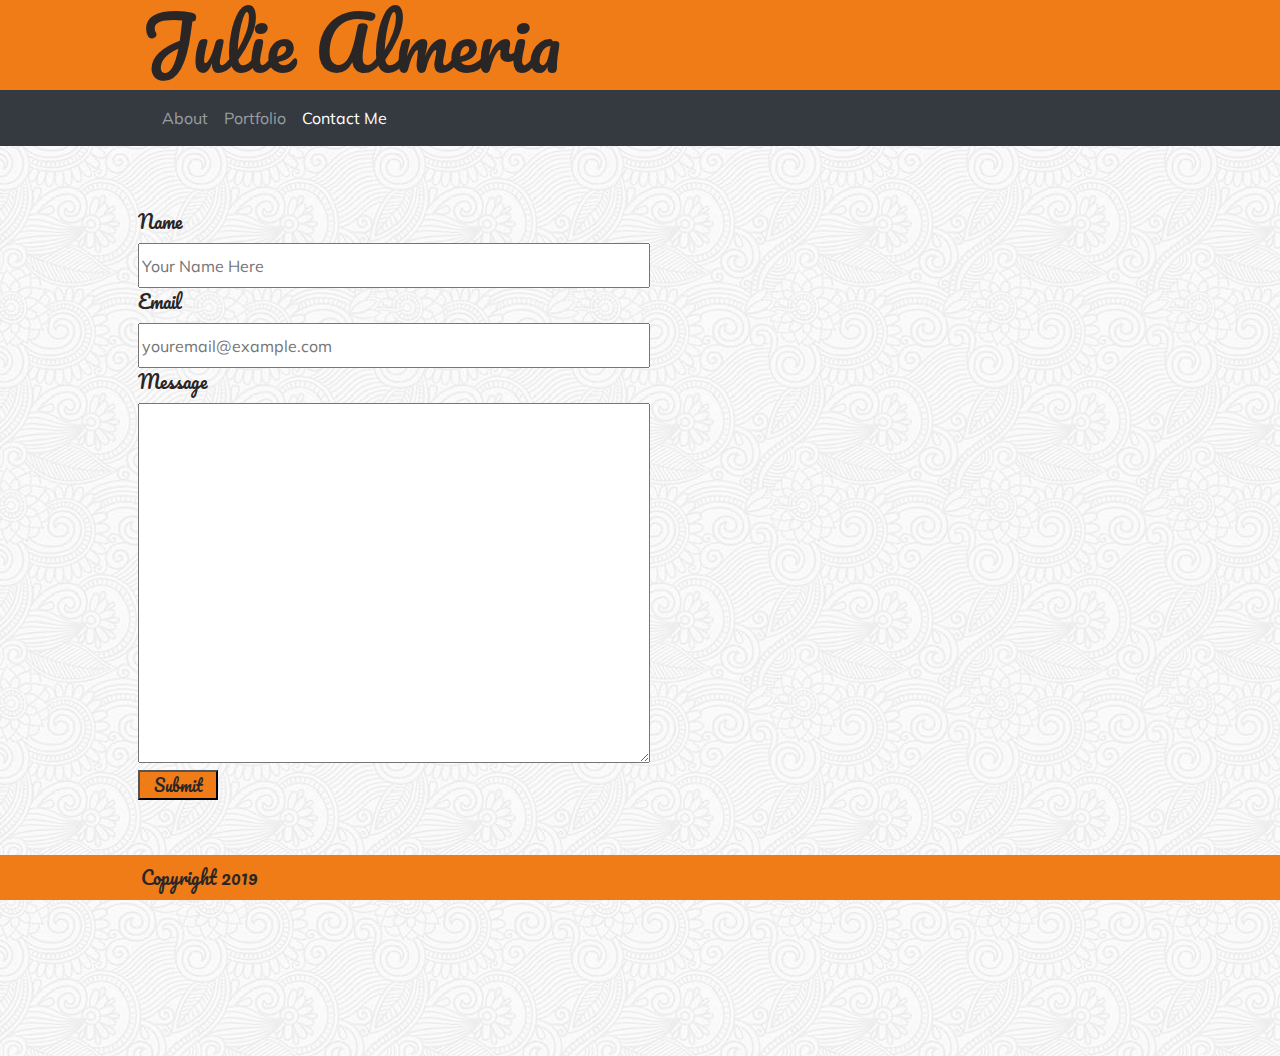
<file: contact.html>
<!DOCTYPE html>
<html lang="en-us">

<head>
        <meta charset="UTF-8">
        <title> Julie Almeria's Responsive Portfolio</title>
        <link rel="stylesheet" href="https://stackpath.bootstrapcdn.com/bootstrap/4.4.1/css/bootstrap.min.css" integrity="sha384-Vkoo8x4CGsO3+Hhxv8T/Q5PaXtkKtu6ug5TOeNV6gBiFeWPGFN9MuhOf23Q9Ifjh" crossorigin="anonymous">
        <link rel="stylesheet" type="text/css" href="assets/style.css">
        <link href="https://fonts.googleapis.com/css?family=Kanit|Muli|Pacifico&display=swap" rel="stylesheet">
    </head>
    
    <!--Headline-->
    
    <container id="header">
        <div class="page-header">
          
              <h1>Julie Almeria</h1>
         
        </div>
             <div>
                  <nav class="navbar navbar-expand-sm navbar-dark bg-dark container-fluid .d-block">
                        <div class="navbar-nav">
                          <a class="nav-item nav-link" href="index.html" target="_blank">About</a>
                          <a class="nav-item nav-link" href="portfolio.html" target="_blank">Portfolio</a>
                          <a class="nav-item nav-link active" href="#">Contact Me<span class="sr-only">(current)</span></a>
                        </nav>     
                         
          </div>
        </div>
        
      </container>

      <body background="./assets/images2/symphony.png"></body>
      <container id="contact">


<div class="container" id="contact">
    <div class="row">
        <div class="column">
          <form 
          enctype="text/plain" method="get" action="mailto:julie.almeria@gmail.com">
            <label for="Name">Name</label>
            <br>  
            <input type="text" id="name" name="name" placeholder="Your Name Here">
           <br>   
            <label for="email">Email</label>
            <br>  
            <input type="text" id="email" name="email" placeholder="youremail@example.com">
              <br>
             </select>
            <label for="message">Message</label>
            <br>
            <textarea id="message" name="message" ></textarea>
            <br>
            <button id="contactButton" onclick="submit">Submit</button>
          
</form>
        </div>
      </div>
    </div>
</div>
</container>
    </body>

    <div class="footer">
            <h3>Copyright 2019</h3>
        </div>

      </html>
</file>
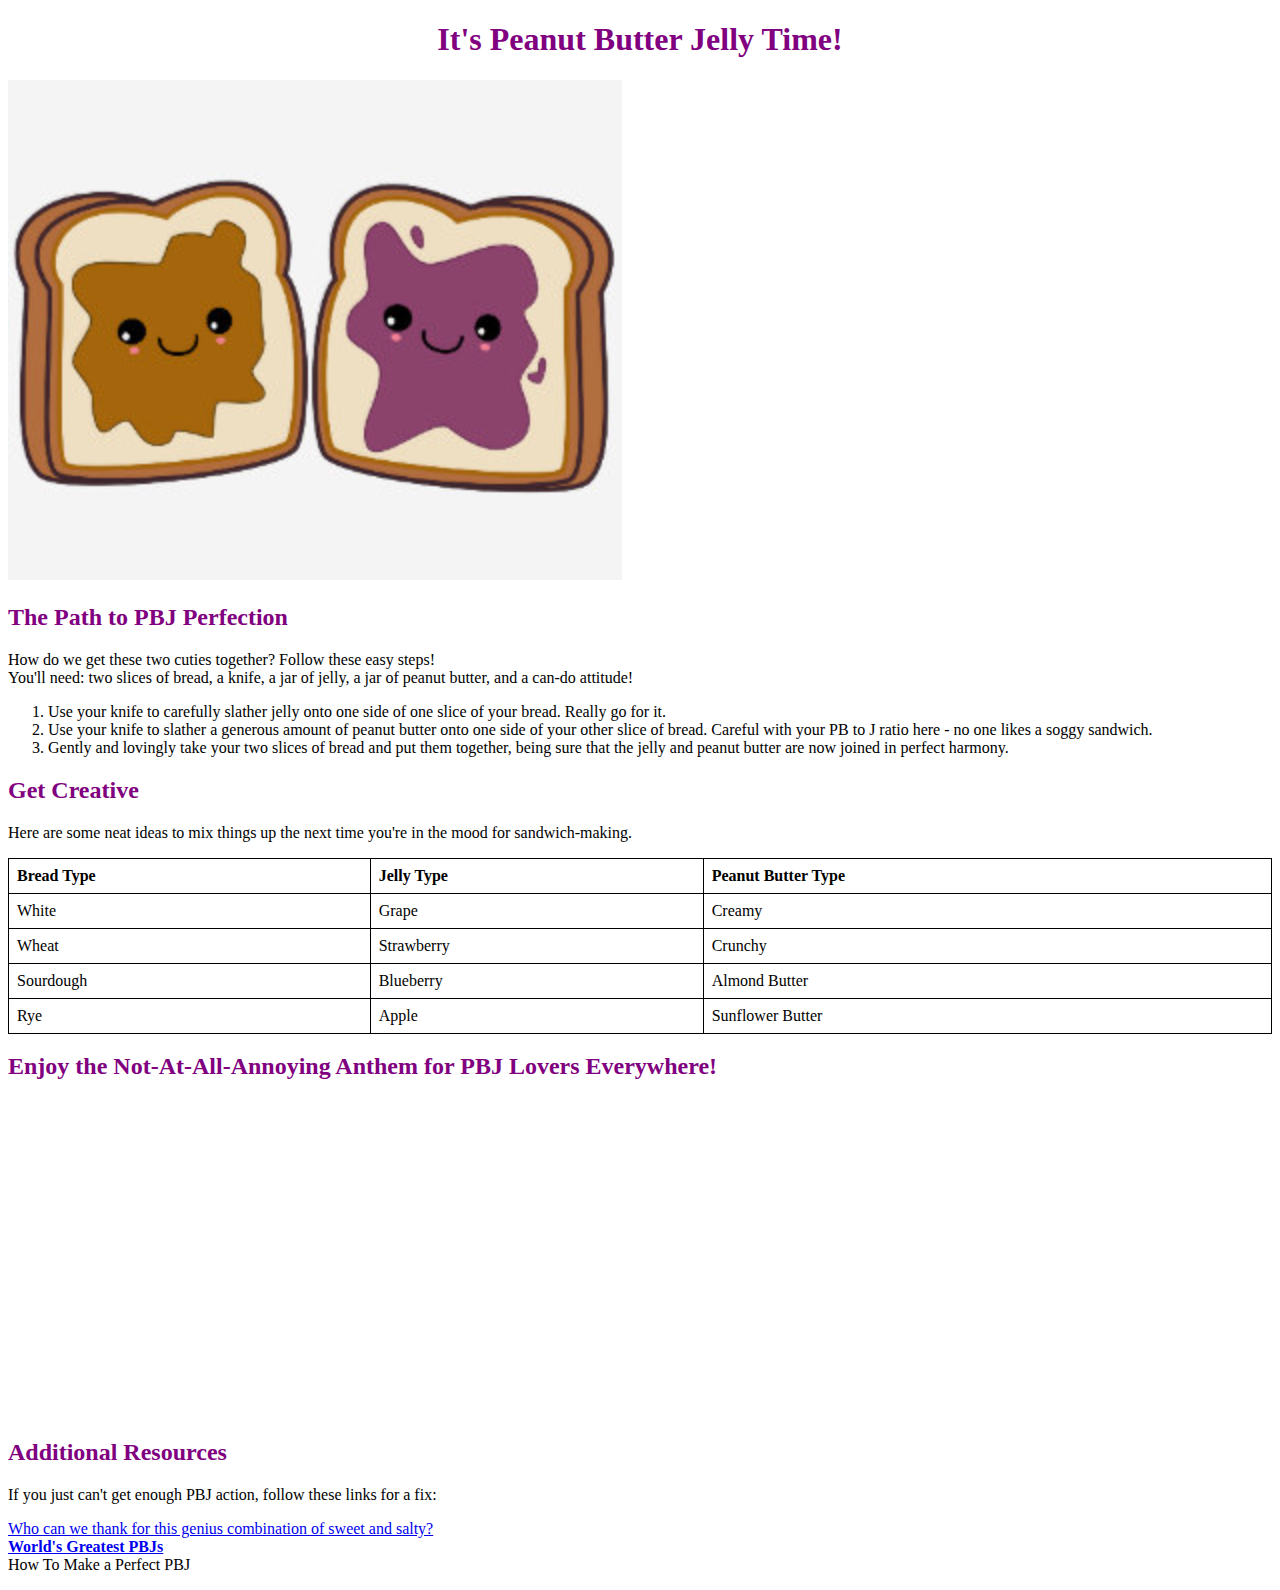
<file: PBJSiteActivity3.html>
<!DOCTYPE html>
<html lang=eng>
    <head>
        <title>How to make a Perfect PBJ</title>
    </head>
   <style>
    table {
        border-collapse: collapse;
        width: 25%

    }
    td, th {
        border: 1px solid black;
        text-align: left;
        padding: 8px;
    
    }
    h1 {text-align: center; color:purple}
    h2 {color: purple}
    
    </style>
<body>
    <h1>It's Peanut Butter Jelly Time!</h1>
</body>

<img src = "./assets/images2/PBJpalspic.png"
    alt = "PBJ Pals"
    img>
<h2>The Path to PBJ Perfection</h2>
    <p> How do we get these two cuties together? Follow these easy steps!<br> You'll need: two slices of bread, a knife, a jar of jelly, a jar of peanut butter, and a can-do attitude!
        <ol>
        <li>Use your knife to carefully slather jelly onto one side of one slice of your bread. Really go for it.</li>
            <li>Use your knife to slather a generous amount of peanut butter onto one side of your other slice of bread. Careful with your PB to J ratio here - no one likes a soggy sandwich.</li>
                <li>Gently and lovingly take your two slices of bread and put them together, being sure that the jelly and peanut butter are now joined in perfect harmony. </li>
   
            </ol>
            </p>

    <h2>Get Creative</h2>
        <p>Here are some neat ideas to mix things up the next time you're in the mood for sandwich-making.</p>
    <table style="width:100%">
        <tr>
          <th>Bread Type</th>
          <th>Jelly Type</th>
          <th>Peanut Butter Type</th>
        </tr>
        <tr>
          <td>White</td>
          <td>Grape</td>
          <td>Creamy</td>
        </tr>
        <tr>
          <td>Wheat</td>
          <td>Strawberry</td>
          <td>Crunchy</td>
        </tr>
        <tr>
            <td>Sourdough</td>
            <td>Blueberry</td>
            <td>Almond Butter</td>
        </tr>
        <tr>
            <td>Rye</td>
            <td>Apple</td>
            <td>Sunflower Butter</td>
        </tr>
      </table>
    <h2>Enjoy the Not-At-All-Annoying Anthem for PBJ Lovers Everywhere!</h2>
    <iframe width="560" height="315" src="https://www.youtube.com/embed/s8MDNFaGfT4" frameborder="0" allow="accelerometer; autoplay; encrypted-media; gyroscope; picture-in-picture" allowfullscreen></iframe>

    <h2>Additional Resources</h2>
    <p>If you just can't get enough PBJ action, follow these links for a fix:</p>
        <li><A HREF="https://www.nationalpeanutboard.org/news/who-invented-the-peanut-butter-and-jelly-sandwich.htm"; target=_blank>Who can we thank for this genius combination of sweet and salty?</A></li>
            <li><A style="font-weight:bold" href="https://www.menshealth.com/nutrition/a28830185/the-best-peanut-butter-and-jelly-sandwiches/"; target=_blank> World's Greatest PBJs</a></li>
                <li></A> How To Make a Perfect PBJ</A></li>
    </p>

    </html>
</file>
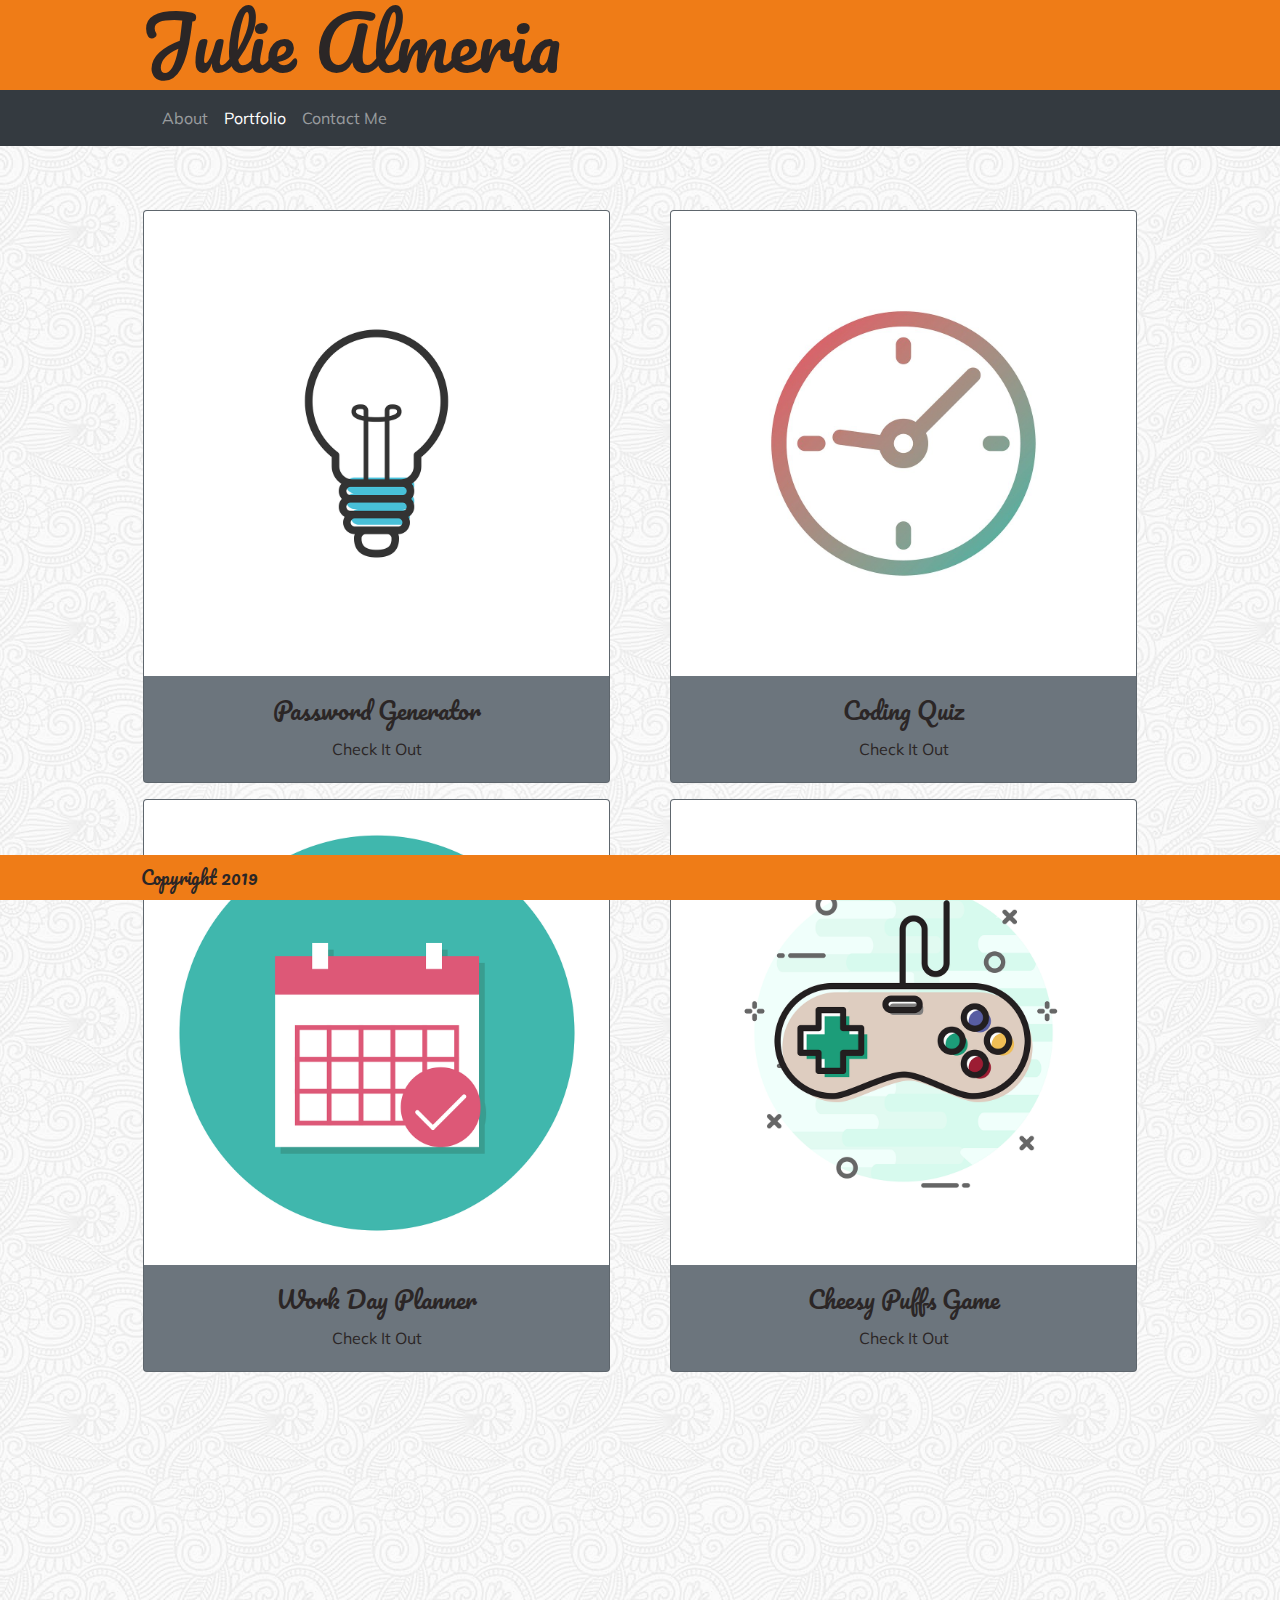
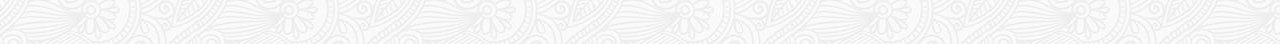
<file: portfolio.html>
<!DOCTYPE html>
<html lang="en-us">

        <DOCTYPE! html>
                <html lang="en-us">
            
            
            <head>
                <meta charset="UTF-8">
                <title> Julie Almeria's Responsive Portfolio</title>
                <link rel="stylesheet" href="https://stackpath.bootstrapcdn.com/bootstrap/4.4.1/css/bootstrap.min.css" integrity="sha384-Vkoo8x4CGsO3+Hhxv8T/Q5PaXtkKtu6ug5TOeNV6gBiFeWPGFN9MuhOf23Q9Ifjh" crossorigin="anonymous">
                <link rel="stylesheet" type="text/css" href="assets/style.css">
                <link href="https://fonts.googleapis.com/css?family=Kanit|Muli|Pacifico&display=swap" rel="stylesheet">
            </head>
            
            <!--Headline-->
            
            <container id="header">
                <div class="page-header">
                  
                      <h1>Julie Almeria</h1>
                 
                </div>
                     <div>
                          <nav class="navbar navbar-expand-lg navbar-dark bg-dark container-fluid">
                                <div class="navbar-nav">
                                  <a class="nav-item nav-link" href="index.html" target="_blank">About</a>
                                  <a class="nav-item nav-link active" href="portfolio.html" target="_blank">Portfolio<span class="sr-only">(current)</span></a>
                                  <a class="nav-item nav-link" href="contact.html" target="_blank">Contact Me</a>
                                </nav>     
                                 
                  </div>
                </div>
            </div>
       
                
              </container>

              <body background="./assets/images2/symphony.png">
            
                    <div class="card-deck" id="port">
                      <div class="row">
                        <div class="col">
                            <div class="card text-white text-center bg-secondary mb-3">
                                <img class="card-img-top img-fluid" src="assets/images2/passwordimage2.png" alt="Password Generator screenshot">
                              <div class="card-body text-center">
                                  <h4 class="card-title">Password Generator</h4>
                                    <a href="https://juliealmeria.github.io/PasswordGenerator/" target="_blank" alt="PBJ Site">Check It Out</a>
                                  </div>
                            </div>
                          </div>
                       
                            <div class="col";>
                            <div class="card text-white text-center bg-secondary mb-3">
                                <img class ="card-img-top img-fluid" src="assets/images2/quizimage2.jpg" alt="Coding Quiz screenshot">
                              <div class="card-body text-center">
                                <h4 class="card-title">Coding Quiz</h4>
                                <a href="https://juliealmeria.github.io/CodeQuizFinal/" target="_blank" alt="Coding Quiz">Check It Out</a>
                              
                            </div>
                            </div>
                          </div>
                        </div>
                          <div class="row">
                            <div class="col">
                              <div class="card text-white text-center bg-secondary mb-3">
                                    <img class="card-img-top img-fluid" src="assets/images2/calendarimage.png" alt="Calendar Image">
                                  <div class="card-body text-center">
                                      <h4 class="card-title">Work Day Planner</h4>
                                        <a href=" https://juliealmeria.github.io/DayPlanner/" target="_blank" alt="Day Planner Site">Check It Out</a>
                                  </div>
                                </div>
                              </div>
                              <div class="col">
                                <div class="card text-white text-center bg-secondary mb-3">
                                        <img class="card-img-top img-fluid" src="assets/images2/gameimage.png" alt="PBJ Pals">
                                      <div class="card-body text-center">
                                          <h4 class="card-title">Cheesy Puffs Game</h4>
                                            <a href="https://scratch.mit.edu/projects/340006175/" target="_blank" alt="Cheesy Puffs">Check It Out</a>
                                      </div>
                                    </div>
                          </div>
                        </div>
                      </div>
                    </div>
                      
                          </container>
                        </div>
                    </div>
           
</body>




    <div class="footer">
              <h3>Copyright 2019</h3>
          </div>
         
          
         
          
</html>
</file>
<file: assets/style.css>
.page-header {
        position:relative;
        background-color:#EF7C17;
        height: 10vh;
        line-height: 10vh;
        width:110%;

}

h1 {
    color:#2B2626;
    font-family: 'Pacifico', sans-serif;
    font-size: 8vh;
    text-align:left;
    margin-left:10%;


}

.navbar {
        font-family:'Kanit', sans-serif;
        justify-content: space-between;
        align-content: left;
        width:110%;
        text
    }

    .navbar-nav {
        margin-left:10%;
    }


body {
    min-height:80vh;
    margin-bottom:20%;
}
.footer {
        position:fixed;
        margin-top:10%;
        left:0;
        bottom: 0; 
        z-index:1;
        line-height: 5vh;
        text-align: left;
        width:110%;
        height:5vh;
        background-color: #EF7C17;
        vertical-align:bottom;
        align-items:flex-end;
    }

    h3 {
        font-family: 'Pacifico', sans-serif;
        color: #2B2626;
        line-height: 5vh;
        font-size: 2vh;
        margin-left:10%;
    }


#headshot {
        width:20vw;
        height:30vh;
        max-width:100%;
        height:auto;
        margin-left:30%;
        margin-top:15%;
}

#AboutMe {
        margin-top:7%;
        margin-right: 5%;
        font-family: 'Muli', sans-serif;
        padding:5%;
        }

        #port {
            align-content:center;
            margin-top:5%;
            margin-left:10%;
            margin-right:10%;
         }
a {
        color: #2B2626;
        font-family: 'Muli', sans-serif;}
a:hover {
        color:#Ef7C17;
}

.card-title {
        color:#2B2626;
        font-family: 'Pacifico', sans-serif;
        
}

#contact {
    margin-top:3%;
    margin-left:10%;
    margin-bottom:5%;
}
label {font-family: 'Pacifico', sans-serif;
    color:#2B2626;
    font-size:2vh;
    margin-left: 2%;
    
}
textarea {height:40vh;
        width:40vw;
        margin-left:2%;}

input {width:40vw;
    margin-left:2%;
    height:5vh;
    font-family: 'Muli', sans-serif;
    color: #2B2626}

#contactButton {background-color: #EF7C17;
            color:#2B2626;
            font-family:'Pacifico', sans-serif;
            margin-left:2%;
            height:30px;
            width:80px;
        }

html{
    overflow:scroll;
}
// Extra small devices (portrait phones, less than 576px)
// No media query for `xs` since this is the default in Bootstrap

// Small devices (landscape phones, 576px and up)
@media (min-width: 576px) {
    body {margin-left: 10%;
          margin-right: 10%;}

}
// Medium devices (tablets, 768px and up)
@media (min-width: 768px) {
    body {margin-left: 10%;
          margin-right: 10%}
    

// Large devices (desktops, 992px and up)
@media (min-width: 992px) {
       body {margin-left: 10%;
             margin-right: 10%;}
 }

// Extra large devices (large desktops, 1200px and up)
@media (min-width: 1200px) {
        body {margin-left: 10%;
              margin-right: 10%;
            }
}
</file>
